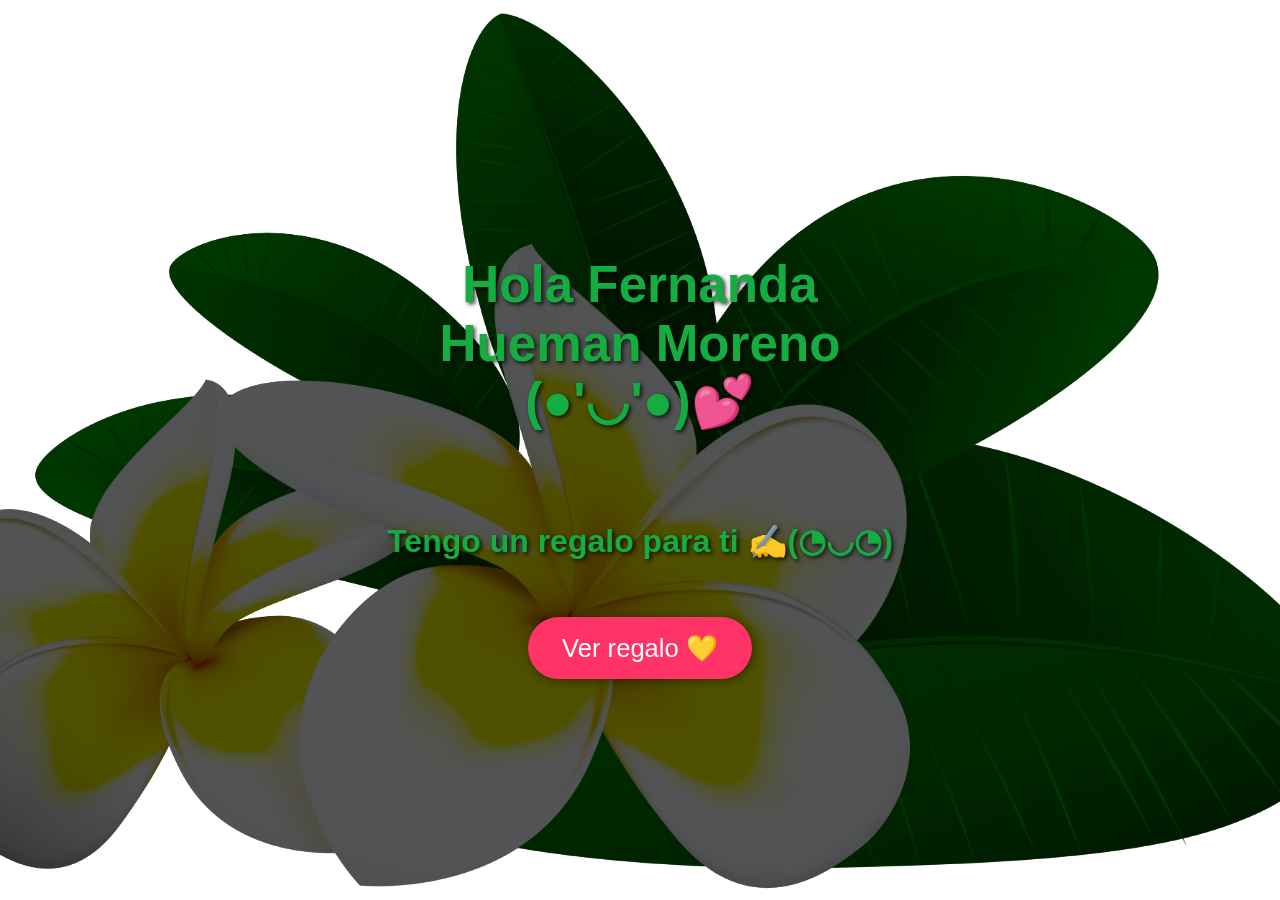
<file: index.html>
<!DOCTYPE html>
<html lang="es">
<head>
    <meta charset="UTF-8">
    <meta name="viewport" content="width=device-width, initial-scale=1.0">
    <title>Hola mi hija Hermosa</title>
    <style>
        body, html {
            margin: 0;
            padding: 0;
            min-height: 100%;
            width: 100%;
            box-sizing: border-box;
            display: flex;
            justify-content: center;
            align-items: center;
            background: url('img/amar.png') no-repeat center center/cover;
            font-family: 'Arial', sans-serif;
        }

        *, *::before, *::after {
            box-sizing: inherit;
        }

        body {
            min-height: 100vh;
            padding: 24px;
        }

        .intro {
            width: 100%;
            max-width: 980px;
            display: flex;
            flex-direction: column;
            align-items: center;
            gap: clamp(16px, 4vw, 30px);
        }

        h1, h2 {
            color: rgb(21, 172, 66);
            text-shadow: 2px 2px 4px rgba(0, 0, 0, 0.8);
            text-align: center;
            width: 100%;
            min-width: 0;
            max-width: 100%;
            line-height: 1.15;
            overflow-wrap: anywhere;
        }

        h1 {
            font-size: clamp(1.55rem, 4vw, 4.2rem);
            animation: fadeInOut 3s infinite; /* Animación suave */
        }

        h2 {
            font-size: clamp(1rem, 2.5vw, 2.4rem);
            animation: pulse 2s infinite; /* Pequeño efecto de pulsación */
        }

        h1 span {
            display: block;
        }

        button {
            font-size: clamp(1rem, 2vw, 1.8rem);
            padding: clamp(12px, 3vw, 16px) clamp(22px, 6vw, 34px);
            border: none;
            background-color: #ff3366;
            color: white;
            cursor: pointer;
            border-radius: 50px;
            box-shadow: 2px 2px 10px rgba(0, 0, 0, 0.4);
            min-width: 0;
            max-width: 100%;
        }

        @media (max-width: 480px) {
            body {
                align-items: flex-start;
                padding-top: 16vh;
            }

            h1 {
                font-size: clamp(1.65rem, 8vw, 2.25rem);
            }

            h2 {
                font-size: clamp(1rem, 5vw, 1.35rem);
            }
        }

        @keyframes fadeInOut {
            0%, 100% {
                opacity: 0.8;
            }
            50% {
                opacity: 1;
            }
        }

        @keyframes pulse {
            0%, 100% {
                transform: scale(1);
            }
            50% {
                transform: scale(1.05);
            }
        }
    </style>
</head>
<body>
    <div class="intro">
        <h1>Hola Fernanda<br>Hueman Moreno<span>(●'◡'●)💕</span></h1>
        <h2>Tengo un regalo para ti ✍(◔◡◔)</h2>
        <button onclick="window.location.href='rosas.html'">Ver regalo 💛</button>
    </div>
</body>
</html>
</file>
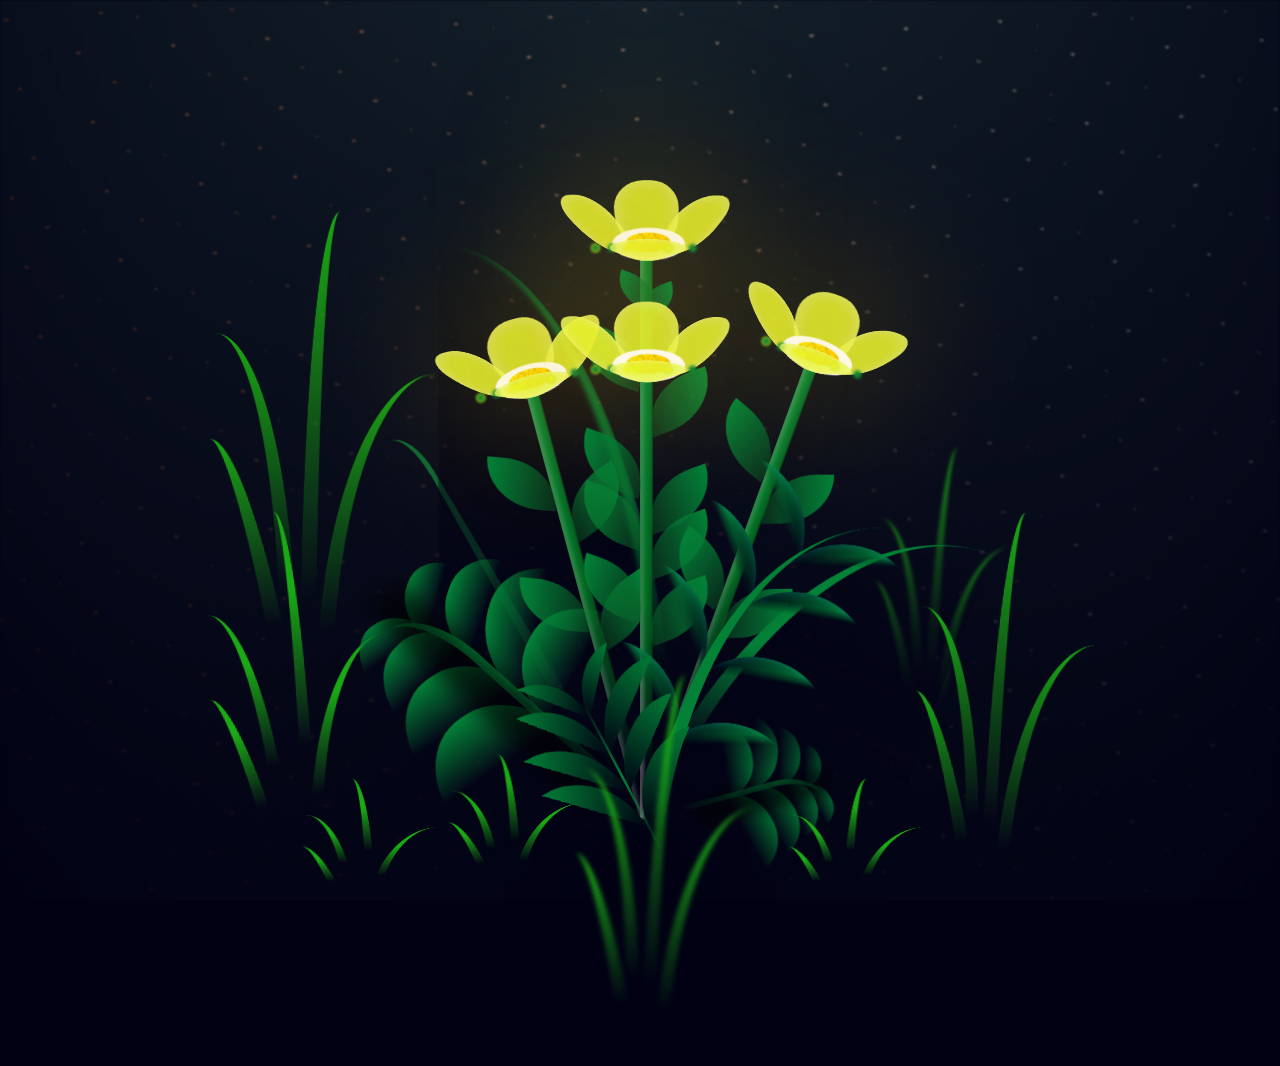
<file: rosas.html>
<!DOCTYPE html>
<html lang="es">
<head>
  <meta charset="UTF-8">
  <meta name="viewport" content="width=device-width, initial-scale=1.0">
  <title>Flores y corazones</title>
  <link rel="stylesheet" href="./style.css">

</head>
<!-- partial:index.partial.html -->
<body class="container">
  <div class="night"></div>
  <div class="flowers">
    <div class="flower flower--1">
      <div class="flower__leafs flower__leafs--1">
        <div class="flower__leaf flower__leaf--1"></div>
        <div class="flower__leaf flower__leaf--2"></div>
        <div class="flower__leaf flower__leaf--3"></div>
        <div class="flower__leaf flower__leaf--4"></div>
        <div class="flower__white-circle"></div>

        <div class="flower__light flower__light--1"></div>
        <div class="flower__light flower__light--2"></div>
        <div class="flower__light flower__light--3"></div>
        <div class="flower__light flower__light--4"></div>
        <div class="flower__light flower__light--5"></div>
        <div class="flower__light flower__light--6"></div>
        <div class="flower__light flower__light--7"></div>
        <div class="flower__light flower__light--8"></div>

      </div>
      <div class="flower__line">
        <div class="flower__line__leaf flower__line__leaf--1"></div>
        <div class="flower__line__leaf flower__line__leaf--2"></div>
        <div class="flower__line__leaf flower__line__leaf--3"></div>
        <div class="flower__line__leaf flower__line__leaf--4"></div>
        <div class="flower__line__leaf flower__line__leaf--5"></div>
        <div class="flower__line__leaf flower__line__leaf--6"></div>
      </div>
    </div>

    <div class="flower flower--2">
      <div class="flower__leafs flower__leafs--2">
        <div class="flower__leaf flower__leaf--1"></div>
        <div class="flower__leaf flower__leaf--2"></div>
        <div class="flower__leaf flower__leaf--3"></div>
        <div class="flower__leaf flower__leaf--4"></div>
        <div class="flower__white-circle"></div>

        <div class="flower__light flower__light--1"></div>
        <div class="flower__light flower__light--2"></div>
        <div class="flower__light flower__light--3"></div>
        <div class="flower__light flower__light--4"></div>
        <div class="flower__light flower__light--5"></div>
        <div class="flower__light flower__light--6"></div>
        <div class="flower__light flower__light--7"></div>
        <div class="flower__light flower__light--8"></div>

      </div>
      <div class="flower__line">
        <div class="flower__line__leaf flower__line__leaf--1"></div>
        <div class="flower__line__leaf flower__line__leaf--2"></div>
        <div class="flower__line__leaf flower__line__leaf--3"></div>
        <div class="flower__line__leaf flower__line__leaf--4"></div>
      </div>
    </div>

    <div class="flower flower--3">
      <div class="flower__leafs flower__leafs--3">
        <div class="flower__leaf flower__leaf--1"></div>
        <div class="flower__leaf flower__leaf--2"></div>
        <div class="flower__leaf flower__leaf--3"></div>
        <div class="flower__leaf flower__leaf--4"></div>
        <div class="flower__white-circle"></div>

        <div class="flower__light flower__light--1"></div>
        <div class="flower__light flower__light--2"></div>
        <div class="flower__light flower__light--3"></div>
        <div class="flower__light flower__light--4"></div>
        <div class="flower__light flower__light--5"></div>
        <div class="flower__light flower__light--6"></div>
        <div class="flower__light flower__light--7"></div>
        <div class="flower__light flower__light--8"></div>

      </div>
      <div class="flower__line">
        <div class="flower__line__leaf flower__line__leaf--1"></div>
        <div class="flower__line__leaf flower__line__leaf--2"></div>
        <div class="flower__line__leaf flower__line__leaf--3"></div>
        <div class="flower__line__leaf flower__line__leaf--4"></div>
      </div>
    </div>
    <div class="flower flower--4">
      <div class="flower__leafs flower__leafs--3">
        <div class="flower__leaf flower__leaf--1"></div>
        <div class="flower__leaf flower__leaf--2"></div>
        <div class="flower__leaf flower__leaf--3"></div>
        <div class="flower__leaf flower__leaf--4"></div>
        <div class="flower__white-circle"></div>

        <div class="flower__light flower__light--1"></div>
        <div class="flower__light flower__light--2"></div>
        <div class="flower__light flower__light--3"></div>
        <div class="flower__light flower__light--4"></div>
        <div class="flower__light flower__light--5"></div>
        <div class="flower__light flower__light--6"></div>
        <div class="flower__light flower__light--7"></div>
        <div class="flower__light flower__light--8"></div>

      </div>
      <div class="flower__line">
        <div class="flower__line__leaf flower__line__leaf--1"></div>
        <div class="flower__line__leaf flower__line__leaf--2"></div>
        <div class="flower__line__leaf flower__line__leaf--3"></div>
        <div class="flower__line__leaf flower__line__leaf--4"></div>
      </div>
    </div>

    <div class="grow-ans" style="--d:1.2s">
      <div class="flower__g-long">
        <div class="flower__g-long__top"></div>
        <div class="flower__g-long__bottom"></div>
      </div>
    </div>

    <div class="growing-grass">
      <div class="flower__grass flower__grass--1">
        <div class="flower__grass--top"></div>
        <div class="flower__grass--bottom"></div>
        <div class="flower__grass__leaf flower__grass__leaf--1"></div>
        <div class="flower__grass__leaf flower__grass__leaf--2"></div>
        <div class="flower__grass__leaf flower__grass__leaf--3"></div>
        <div class="flower__grass__leaf flower__grass__leaf--4"></div>
        <div class="flower__grass__leaf flower__grass__leaf--5"></div>
        <div class="flower__grass__leaf flower__grass__leaf--6"></div>
        <div class="flower__grass__leaf flower__grass__leaf--7"></div>
        <div class="flower__grass__leaf flower__grass__leaf--8"></div>
        <div class="flower__grass__overlay"></div>
      </div>
    </div>

    <div class="growing-grass">
      <div class="flower__grass flower__grass--2">
        <div class="flower__grass--top"></div>
        <div class="flower__grass--bottom"></div>
        <div class="flower__grass__leaf flower__grass__leaf--1"></div>
        <div class="flower__grass__leaf flower__grass__leaf--2"></div>
        <div class="flower__grass__leaf flower__grass__leaf--3"></div>
        <div class="flower__grass__leaf flower__grass__leaf--4"></div>
        <div class="flower__grass__leaf flower__grass__leaf--5"></div>
        <div class="flower__grass__leaf flower__grass__leaf--6"></div>
        <div class="flower__grass__leaf flower__grass__leaf--7"></div>
        <div class="flower__grass__leaf flower__grass__leaf--8"></div>
        <div class="flower__grass__overlay"></div>
      </div>
    </div>

    <div class="grow-ans" style="--d:2.4s">
      <div class="flower__g-right flower__g-right--1">
        <div class="leaf"></div>
      </div>
    </div>

    <div class="grow-ans" style="--d:2.8s">
      <div class="flower__g-right flower__g-right--2">
        <div class="leaf"></div>
      </div>
    </div>

    <div class="grow-ans" style="--d:2.8s">
      <div class="flower__g-front">
        <div class="flower__g-front__leaf-wrapper flower__g-front__leaf-wrapper--1">
          <div class="flower__g-front__leaf"></div>
        </div>
        <div class="flower__g-front__leaf-wrapper flower__g-front__leaf-wrapper--2">
          <div class="flower__g-front__leaf"></div>
        </div>
        <div class="flower__g-front__leaf-wrapper flower__g-front__leaf-wrapper--3">
          <div class="flower__g-front__leaf"></div>
        </div>
        <div class="flower__g-front__leaf-wrapper flower__g-front__leaf-wrapper--4">
          <div class="flower__g-front__leaf"></div>
        </div>
        <div class="flower__g-front__leaf-wrapper flower__g-front__leaf-wrapper--5">
          <div class="flower__g-front__leaf"></div>
        </div>
        <div class="flower__g-front__leaf-wrapper flower__g-front__leaf-wrapper--6">
          <div class="flower__g-front__leaf"></div>
        </div>
        <div class="flower__g-front__leaf-wrapper flower__g-front__leaf-wrapper--7">
          <div class="flower__g-front__leaf"></div>
        </div>
        <div class="flower__g-front__leaf-wrapper flower__g-front__leaf-wrapper--8">
          <div class="flower__g-front__leaf"></div>
        </div>
        <div class="flower__g-front__line"></div>
      </div>
    </div>

    <div class="grow-ans" style="--d:3.2s">
      <div class="flower__g-fr">
        <div class="leaf"></div>
        <div class="flower__g-fr__leaf flower__g-fr__leaf--1"></div>
        <div class="flower__g-fr__leaf flower__g-fr__leaf--2"></div>
        <div class="flower__g-fr__leaf flower__g-fr__leaf--3"></div>
        <div class="flower__g-fr__leaf flower__g-fr__leaf--4"></div>
        <div class="flower__g-fr__leaf flower__g-fr__leaf--5"></div>
        <div class="flower__g-fr__leaf flower__g-fr__leaf--6"></div>
        <div class="flower__g-fr__leaf flower__g-fr__leaf--7"></div>
        <div class="flower__g-fr__leaf flower__g-fr__leaf--8"></div>
      </div>
    </div>

    <div class="long-g long-g--0">
      <div class="grow-ans" style="--d:3s">
        <div class="leaf leaf--0"></div>
      </div>
      <div class="grow-ans" style="--d:2.2s">
        <div class="leaf leaf--1"></div>
      </div>
      <div class="grow-ans" style="--d:3.4s">
        <div class="leaf leaf--2"></div>
      </div>
      <div class="grow-ans" style="--d:3.6s">
        <div class="leaf leaf--3"></div>
      </div>
    </div>

    <div class="long-g long-g--1">
      <div class="grow-ans" style="--d:3.6s">
        <div class="leaf leaf--0"></div>
      </div>
      <div class="grow-ans" style="--d:3.8s">
        <div class="leaf leaf--1"></div>
      </div>
      <div class="grow-ans" style="--d:4s">
        <div class="leaf leaf--2"></div>
      </div>
      <div class="grow-ans" style="--d:4.2s">
        <div class="leaf leaf--3"></div>
      </div>
    </div>

    <div class="long-g long-g--2">
      <div class="grow-ans" style="--d:4s">
        <div class="leaf leaf--0"></div>
      </div>
      <div class="grow-ans" style="--d:4.2s">
        <div class="leaf leaf--1"></div>
      </div>
      <div class="grow-ans" style="--d:4.4s">
        <div class="leaf leaf--2"></div>
      </div>
      <div class="grow-ans" style="--d:4.6s">
        <div class="leaf leaf--3"></div>
      </div>
    </div>

    <div class="long-g long-g--3">
      <div class="grow-ans" style="--d:4s">
        <div class="leaf leaf--0"></div>
      </div>
      <div class="grow-ans" style="--d:4.2s">
        <div class="leaf leaf--1"></div>
      </div>
      <div class="grow-ans" style="--d:3s">
        <div class="leaf leaf--2"></div>
      </div>
      <div class="grow-ans" style="--d:3.6s">
        <div class="leaf leaf--3"></div>
      </div>
    </div>

    <div class="long-g long-g--4">
      <div class="grow-ans" style="--d:4s">
        <div class="leaf leaf--0"></div>
      </div>
      <div class="grow-ans" style="--d:4.2s">
        <div class="leaf leaf--1"></div>
      </div>
      <div class="grow-ans" style="--d:3s">
        <div class="leaf leaf--2"></div>
      </div>
      <div class="grow-ans" style="--d:3.6s">
        <div class="leaf leaf--3"></div>
      </div>
    </div>

    <div class="long-g long-g--5">
      <div class="grow-ans" style="--d:4s">
        <div class="leaf leaf--0"></div>
      </div>
      <div class="grow-ans" style="--d:4.2s">
        <div class="leaf leaf--1"></div>
      </div>
      <div class="grow-ans" style="--d:3s">
        <div class="leaf leaf--2"></div>
      </div>
      <div class="grow-ans" style="--d:3.6s">
        <div class="leaf leaf--3"></div>
      </div>
    </div>

    <div class="long-g long-g--6">
      <div class="grow-ans" style="--d:4.2s">
        <div class="leaf leaf--0"></div>
      </div>
      <div class="grow-ans" style="--d:4.4s">
        <div class="leaf leaf--1"></div>
      </div>
      <div class="grow-ans" style="--d:4.6s">
        <div class="leaf leaf--2"></div>
      </div>
      <div class="grow-ans" style="--d:4.8s">
        <div class="leaf leaf--3"></div>
      </div>
    </div>

    <div class="long-g long-g--7">
      <div class="grow-ans" style="--d:3s">
        <div class="leaf leaf--0"></div>
      </div>
      <div class="grow-ans" style="--d:3.2s">
        <div class="leaf leaf--1"></div>
      </div>
      <div class="grow-ans" style="--d:3.5s">
        <div class="leaf leaf--2"></div>
      </div>
      <div class="grow-ans" style="--d:3.6s">
        <div class="leaf leaf--3"></div>
      </div>
    </div>
  </div>
  <div class="bubbles">
    <div class="bubble"><svg class="heart" viewBox="0 0 32 32">
        <title>heart22</title>
        <path d="M23.6 2c-3.363 0-6.258 2.736-7.599 5.594-1.342-2.858-4.237-5.594-7.601-5.594-4.637 0-8.4 3.764-8.4 8.401 0 9.433 9.516 11.906 16.001 21.232 6.13-9.268 15.999-12.1 15.999-21.232 0-4.637-3.763-8.401-8.4-8.401z"></path>
      </svg>
    </div>
    <div class="bubble"><svg class="heart" viewBox="0 0 32 32">
        <title>heart22</title>
        <path d="M23.6 2c-3.363 0-6.258 2.736-7.599 5.594-1.342-2.858-4.237-5.594-7.601-5.594-4.637 0-8.4 3.764-8.4 8.401 0 9.433 9.516 11.906 16.001 21.232 6.13-9.268 15.999-12.1 15.999-21.232 0-4.637-3.763-8.401-8.4-8.401z"></path>
      </svg>
    </div>
    <div class="bubble"><svg class="heart" viewBox="0 0 32 32">
        <title>heart22</title>
        <path d="M23.6 2c-3.363 0-6.258 2.736-7.599 5.594-1.342-2.858-4.237-5.594-7.601-5.594-4.637 0-8.4 3.764-8.4 8.401 0 9.433 9.516 11.906 16.001 21.232 6.13-9.268 15.999-12.1 15.999-21.232 0-4.637-3.763-8.401-8.4-8.401z"></path>
      </svg>
    </div>
    <div class="bubble"><svg class="heart" viewBox="0 0 32 32">
        <title>heart22</title>
        <path d="M23.6 2c-3.363 0-6.258 2.736-7.599 5.594-1.342-2.858-4.237-5.594-7.601-5.594-4.637 0-8.4 3.764-8.4 8.401 0 9.433 9.516 11.906 16.001 21.232 6.13-9.268 15.999-12.1 15.999-21.232 0-4.637-3.763-8.401-8.4-8.401z"></path>
      </svg>
    </div>
    <div class="bubble"><svg class="heart" viewBox="0 0 32 32">
        <title>heart22</title>
        <path d="M23.6 2c-3.363 0-6.258 2.736-7.599 5.594-1.342-2.858-4.237-5.594-7.601-5.594-4.637 0-8.4 3.764-8.4 8.401 0 9.433 9.516 11.906 16.001 21.232 6.13-9.268 15.999-12.1 15.999-21.232 0-4.637-3.763-8.401-8.4-8.401z"></path>
      </svg>
    </div>
    <div class="bubble"><svg class="heart" viewBox="0 0 32 32">
        <title>heart22</title>
        <path d="M23.6 2c-3.363 0-6.258 2.736-7.599 5.594-1.342-2.858-4.237-5.594-7.601-5.594-4.637 0-8.4 3.764-8.4 8.401 0 9.433 9.516 11.906 16.001 21.232 6.13-9.268 15.999-12.1 15.999-21.232 0-4.637-3.763-8.401-8.4-8.401z"></path>
      </svg>
    </div>
    <div class="bubble"><svg class="heart" viewBox="0 0 32 32">
        <title>heart22</title>
        <path d="M23.6 2c-3.363 0-6.258 2.736-7.599 5.594-1.342-2.858-4.237-5.594-7.601-5.594-4.637 0-8.4 3.764-8.4 8.401 0 9.433 9.516 11.906 16.001 21.232 6.13-9.268 15.999-12.1 15.999-21.232 0-4.637-3.763-8.401-8.4-8.401z"></path>
      </svg>
    </div>
    <div class="bubble"><svg class="heart" viewBox="0 0 32 32">
        <title>heart22</title>
        <path d="M23.6 2c-3.363 0-6.258 2.736-7.599 5.594-1.342-2.858-4.237-5.594-7.601-5.594-4.637 0-8.4 3.764-8.4 8.401 0 9.433 9.516 11.906 16.001 21.232 6.13-9.268 15.999-12.1 15.999-21.232 0-4.637-3.763-8.401-8.4-8.401z"></path>
      </svg>
    </div>
    <div class="bubble"><svg class="heart" viewBox="0 0 32 32">
        <title>heart22</title>
        <path d="M23.6 2c-3.363 0-6.258 2.736-7.599 5.594-1.342-2.858-4.237-5.594-7.601-5.594-4.637 0-8.4 3.764-8.4 8.401 0 9.433 9.516 11.906 16.001 21.232 6.13-9.268 15.999-12.1 15.999-21.232 0-4.637-3.763-8.401-8.4-8.401z"></path>
      </svg>
    </div>
    <div class="bubble"><svg class="heart" viewBox="0 0 32 32">
        <title>heart22</title>
        <path d="M23.6 2c-3.363 0-6.258 2.736-7.599 5.594-1.342-2.858-4.237-5.594-7.601-5.594-4.637 0-8.4 3.764-8.4 8.401 0 9.433 9.516 11.906 16.001 21.232 6.13-9.268 15.999-12.1 15.999-21.232 0-4.637-3.763-8.401-8.4-8.401z"></path>
      </svg>
    </div>
    <div class="bubble"><svg class="heart" viewBox="0 0 32 32">
        <title>heart22</title>
        <path d="M23.6 2c-3.363 0-6.258 2.736-7.599 5.594-1.342-2.858-4.237-5.594-7.601-5.594-4.637 0-8.4 3.764-8.4 8.401 0 9.433 9.516 11.906 16.001 21.232 6.13-9.268 15.999-12.1 15.999-21.232 0-4.637-3.763-8.401-8.4-8.401z"></path>
      </svg>
    </div>
    <div class="bubble"><svg class="heart" viewBox="0 0 32 32">
        <title>heart22</title>
        <path d="M23.6 2c-3.363 0-6.258 2.736-7.599 5.594-1.342-2.858-4.237-5.594-7.601-5.594-4.637 0-8.4 3.764-8.4 8.401 0 9.433 9.516 11.906 16.001 21.232 6.13-9.268 15.999-12.1 15.999-21.232 0-4.637-3.763-8.401-8.4-8.401z"></path>
      </svg>
    </div>
    <div class="bubble"><svg class="heart" viewBox="0 0 32 32">
        <title>heart22</title>
        <path d="M23.6 2c-3.363 0-6.258 2.736-7.599 5.594-1.342-2.858-4.237-5.594-7.601-5.594-4.637 0-8.4 3.764-8.4 8.401 0 9.433 9.516 11.906 16.001 21.232 6.13-9.268 15.999-12.1 15.999-21.232 0-4.637-3.763-8.401-8.4-8.401z"></path>
      </svg>
    </div>
    <div class="bubble"><svg class="heart" viewBox="0 0 32 32">
        <title>heart22</title>
        <path d="M23.6 2c-3.363 0-6.258 2.736-7.599 5.594-1.342-2.858-4.237-5.594-7.601-5.594-4.637 0-8.4 3.764-8.4 8.401 0 9.433 9.516 11.906 16.001 21.232 6.13-9.268 15.999-12.1 15.999-21.232 0-4.637-3.763-8.401-8.4-8.401z"></path>
      </svg>
    </div>
    <div class="bubble"><svg class="heart" viewBox="0 0 32 32">
        <title>heart22</title>
        <path d="M23.6 2c-3.363 0-6.258 2.736-7.599 5.594-1.342-2.858-4.237-5.594-7.601-5.594-4.637 0-8.4 3.764-8.4 8.401 0 9.433 9.516 11.906 16.001 21.232 6.13-9.268 15.999-12.1 15.999-21.232 0-4.637-3.763-8.401-8.4-8.401z"></path>
      </svg>
    </div>
    <div class="bubble"><svg class="heart" viewBox="0 0 32 32">
        <title>heart22</title>
        <path d="M23.6 2c-3.363 0-6.258 2.736-7.599 5.594-1.342-2.858-4.237-5.594-7.601-5.594-4.637 0-8.4 3.764-8.4 8.401 0 9.433 9.516 11.906 16.001 21.232 6.13-9.268 15.999-12.1 15.999-21.232 0-4.637-3.763-8.401-8.4-8.401z"></path>
      </svg>
    </div>
    <div class="bubble"><svg class="heart" viewBox="0 0 32 32">
        <title>heart22</title>
        <path d="M23.6 2c-3.363 0-6.258 2.736-7.599 5.594-1.342-2.858-4.237-5.594-7.601-5.594-4.637 0-8.4 3.764-8.4 8.401 0 9.433 9.516 11.906 16.001 21.232 6.13-9.268 15.999-12.1 15.999-21.232 0-4.637-3.763-8.401-8.4-8.401z"></path>
      </svg>
    </div>
    <div class="bubble"><svg class="heart" viewBox="0 0 32 32">
        <title>heart22</title>
        <path d="M23.6 2c-3.363 0-6.258 2.736-7.599 5.594-1.342-2.858-4.237-5.594-7.601-5.594-4.637 0-8.4 3.764-8.4 8.401 0 9.433 9.516 11.906 16.001 21.232 6.13-9.268 15.999-12.1 15.999-21.232 0-4.637-3.763-8.401-8.4-8.401z"></path>
      </svg>
    </div>
    <div class="bubble"><svg class="heart" viewBox="0 0 32 32">
        <title>heart22</title>
        <path d="M23.6 2c-3.363 0-6.258 2.736-7.599 5.594-1.342-2.858-4.237-5.594-7.601-5.594-4.637 0-8.4 3.764-8.4 8.401 0 9.433 9.516 11.906 16.001 21.232 6.13-9.268 15.999-12.1 15.999-21.232 0-4.637-3.763-8.401-8.4-8.401z"></path>
      </svg>
    </div>
    <div class="bubble"><svg class="heart" viewBox="0 0 32 32">
        <title>heart22</title>
        <path d="M23.6 2c-3.363 0-6.258 2.736-7.599 5.594-1.342-2.858-4.237-5.594-7.601-5.594-4.637 0-8.4 3.764-8.4 8.401 0 9.433 9.516 11.906 16.001 21.232 6.13-9.268 15.999-12.1 15.999-21.232 0-4.637-3.763-8.401-8.4-8.401z"></path>
      </svg>
    </div>
  </div>
<!-- partial -->
  <script src="./script.js"></script>
</body>
</html>
</file>
<file: style.css>
*,
*::after,
*::before {
  padding: 0;
  margin: 0;
  box-sizing: border-box;
}

:root {
  --dark-color: #010113;
}

body {
  display: flex;
  align-items: flex-end;
  justify-content: center;
  min-height: 100vh;
  background-color: var(--dark-color);
  overflow: hidden;
  perspective: 1000px;
}
.night {
  position: fixed;
  left: 50%;
  top: 0;
  transform: translateX(-50%);
  width: 100%;
  height: 100%;
  filter: blur(0.1vmin);
  background-image: radial-gradient(
      ellipse at top,
      transparent 0%,
      var(--dark-color)
    ),
    radial-gradient(
      ellipse at bottom,
      var(--dark-color),
      rgba(145, 233, 255, 0.2)
    ),
    repeating-linear-gradient(
      220deg,
      rgb(0, 0, 0) 0px,
      rgb(0, 0, 0) 19px,
      transparent 19px,
      transparent 22px
    ),
    repeating-linear-gradient(
      189deg,
      rgb(0, 0, 0) 0px,
      rgb(0, 0, 0) 19px,
      transparent 19px,
      transparent 22px
    ),
    repeating-linear-gradient(
      148deg,
      rgb(0, 0, 0) 0px,
      rgb(0, 0, 0) 19px,
      transparent 19px,
      transparent 22px
    ),
    linear-gradient(90deg, rgb(255, 94, 0), rgb(240, 240, 240));
}

.flowers {
  position: relative;
  transform: scale(0.9);
}

.flower {
  position: absolute;
  bottom: 10vmin;
  transform-origin: bottom center;
  z-index: 10;
  --fl-speed: 0.8s;
}
.flower--1 {
  -webkit-animation: moving-flower-1 4s linear infinite;
  animation: moving-flower-1 4s linear infinite;
}
.flower--1 .flower__line {
  height: 70vmin;
  -webkit-animation-delay: 0.3s;
  animation-delay: 0.3s;
}
.flower--1 .flower__line__leaf--1 {
  -webkit-animation: blooming-leaf-right var(--fl-speed) 1.6s backwards;
  animation: blooming-leaf-right var(--fl-speed) 1.6s backwards;
}
.flower--1 .flower__line__leaf--2 {
  -webkit-animation: blooming-leaf-right var(--fl-speed) 1.4s backwards;
  animation: blooming-leaf-right var(--fl-speed) 1.4s backwards;
}
.flower--1 .flower__line__leaf--3 {
  -webkit-animation: blooming-leaf-left var(--fl-speed) 1.2s backwards;
  animation: blooming-leaf-left var(--fl-speed) 1.2s backwards;
}
.flower--1 .flower__line__leaf--4 {
  -webkit-animation: blooming-leaf-left var(--fl-speed) 1s backwards;
  animation: blooming-leaf-left var(--fl-speed) 1s backwards;
}
.flower--1 .flower__line__leaf--5 {
  -webkit-animation: blooming-leaf-right var(--fl-speed) 1.8s backwards;
  animation: blooming-leaf-right var(--fl-speed) 1.8s backwards;
}
.flower--1 .flower__line__leaf--6 {
  -webkit-animation: blooming-leaf-left var(--fl-speed) 2s backwards;
  animation: blooming-leaf-left var(--fl-speed) 2s backwards;
}
.flower--2 {
  left: 50%;
  transform: rotate(20deg);
  -webkit-animation: moving-flower-2 4s linear infinite;
  animation: moving-flower-2 4s linear infinite;
}
.flower--2 .flower__line {
  height: 60vmin;
  -webkit-animation-delay: 0.6s;
  animation-delay: 0.6s;
}
.flower--2 .flower__line__leaf--1 {
  -webkit-animation: blooming-leaf-right var(--fl-speed) 1.9s backwards;
  animation: blooming-leaf-right var(--fl-speed) 1.9s backwards;
}
.flower--2 .flower__line__leaf--2 {
  -webkit-animation: blooming-leaf-right var(--fl-speed) 1.7s backwards;
  animation: blooming-leaf-right var(--fl-speed) 1.7s backwards;
}
.flower--2 .flower__line__leaf--3 {
  -webkit-animation: blooming-leaf-left var(--fl-speed) 1.5s backwards;
  animation: blooming-leaf-left var(--fl-speed) 1.5s backwards;
}
.flower--2 .flower__line__leaf--4 {
  -webkit-animation: blooming-leaf-left var(--fl-speed) 1.3s backwards;
  animation: blooming-leaf-left var(--fl-speed) 1.3s backwards;
}
.flower--3 {
  left: 50%;
  transform: rotate(-15deg);
  -webkit-animation: moving-flower-3 4s linear infinite;
  animation: moving-flower-3 4s linear infinite;
}
.flower--3 .flower__line {
  -webkit-animation-delay: 0.9s;
  animation-delay: 0.9s;
}
.flower--3 .flower__line__leaf--1 {
  -webkit-animation: blooming-leaf-right var(--fl-speed) 2.5s backwards;
  animation: blooming-leaf-right var(--fl-speed) 2.5s backwards;
}
.flower--3 .flower__line__leaf--2 {
  -webkit-animation: blooming-leaf-right var(--fl-speed) 2.3s backwards;
  animation: blooming-leaf-right var(--fl-speed) 2.3s backwards;
}
.flower--3 .flower__line__leaf--3 {
  -webkit-animation: blooming-leaf-left var(--fl-speed) 2.1s backwards;
  animation: blooming-leaf-left var(--fl-speed) 2.1s backwards;
}
.flower--3 .flower__line__leaf--4 {
  -webkit-animation: blooming-leaf-left var(--fl-speed) 1.9s backwards;
  animation: blooming-leaf-left var(--fl-speed) 1.9s backwards;
}
.flower__leafs {
  position: relative;
  -webkit-animation: blooming-flower 2s backwards;
  animation: blooming-flower 2s backwards;
}
.flower__leafs--1 {
  -webkit-animation-delay: 1.1s;
  animation-delay: 1.1s;
}
.flower__leafs--2 {
  -webkit-animation-delay: 1.4s;
  animation-delay: 1.4s;
}
.flower__leafs--3 {
  -webkit-animation-delay: 1.7s;
  animation-delay: 1.7s;
}
.flower__leafs::after {
  content: "";
  position: absolute;
  left: 0;
  top: 0;
  transform: translate(-50%, -100%);
  width: 8vmin;
  height: 8vmin;
  background-color: #e7b201;
  filter: blur(10vmin);
}
.flower__leaf {
  position: absolute;
  bottom: 0;
  left: 50%;
  width: 8vmin;
  height: 11vmin;
  border-radius: 51% 49% 47% 53%/44% 45% 55% 69%;
  background-color: #e6f331;
  background-image: linear-gradient(to top, #e6f331, #e6f331);
  transform-origin: bottom center;
  opacity: 0.9;
  box-shadow: inset 0 0 2vmin rgba(255, 255, 255, 0.5);
}
.flower__leaf--1 {
  transform: translate(-10%, 1%) rotateY(40deg) rotateX(-50deg);
}
.flower__leaf--2 {
  transform: translate(-50%, -4%) rotateX(40deg);
}
.flower__leaf--3 {
  transform: translate(-90%, 0%) rotateY(45deg) rotateX(50deg);
}
.flower__leaf--4 {
  width: 8vmin;
  height: 8vmin;
  transform-origin: bottom left;
  border-radius: 4vmin 10vmin 4vmin 4vmin;
  transform: translate(0%, 18%) rotateX(70deg) rotate(-43deg);
  background-image: linear-gradient(to top, #e6f331, #e6f331);
  z-index: 1;
  opacity: 0.8;
}
.flower__white-circle {
  position: absolute;
  left: -3.5vmin;
  top: -3vmin;
  width: 9vmin;
  height: 4vmin;
  border-radius: 50%;
  background-color: #fff;
}
.flower__white-circle::after {
  content: "";
  position: absolute;
  left: 50%;
  top: 45%;
  transform: translate(-50%, -50%);
  width: 60%;
  height: 60%;
  border-radius: inherit;
  background-image: repeating-linear-gradient(
      135deg,
      rgba(0, 0, 0, 0.03) 0px,
      rgba(0, 0, 0, 0.03) 1px,
      transparent 1px,
      transparent 12px
    ),
    repeating-linear-gradient(
      45deg,
      rgba(0, 0, 0, 0.03) 0px,
      rgba(0, 0, 0, 0.03) 1px,
      transparent 1px,
      transparent 12px
    ),
    repeating-linear-gradient(
      67.5deg,
      rgba(0, 0, 0, 0.03) 0px,
      rgba(0, 0, 0, 0.03) 1px,
      transparent 1px,
      transparent 12px
    ),
    repeating-linear-gradient(
      135deg,
      rgba(0, 0, 0, 0.03) 0px,
      rgba(0, 0, 0, 0.03) 1px,
      transparent 1px,
      transparent 12px
    ),
    repeating-linear-gradient(
      45deg,
      rgba(0, 0, 0, 0.03) 0px,
      rgba(0, 0, 0, 0.03) 1px,
      transparent 1px,
      transparent 12px
    ),
    repeating-linear-gradient(
      112.5deg,
      rgba(0, 0, 0, 0.03) 0px,
      rgba(0, 0, 0, 0.03) 1px,
      transparent 1px,
      transparent 12px
    ),
    repeating-linear-gradient(
      112.5deg,
      rgba(0, 0, 0, 0.03) 0px,
      rgba(0, 0, 0, 0.03) 1px,
      transparent 1px,
      transparent 12px
    ),
    repeating-linear-gradient(
      45deg,
      rgba(0, 0, 0, 0.03) 0px,
      rgba(0, 0, 0, 0.03) 1px,
      transparent 1px,
      transparent 12px
    ),
    repeating-linear-gradient(
      22.5deg,
      rgba(0, 0, 0, 0.03) 0px,
      rgba(0, 0, 0, 0.03) 1px,
      transparent 1px,
      transparent 12px
    ),
    repeating-linear-gradient(
      45deg,
      rgba(0, 0, 0, 0.03) 0px,
      rgba(0, 0, 0, 0.03) 1px,
      transparent 1px,
      transparent 12px
    ),
    repeating-linear-gradient(
      22.5deg,
      rgba(0, 0, 0, 0.03) 0px,
      rgba(0, 0, 0, 0.03) 1px,
      transparent 1px,
      transparent 12px
    ),
    repeating-linear-gradient(
      135deg,
      rgba(0, 0, 0, 0.03) 0px,
      rgba(0, 0, 0, 0.03) 1px,
      transparent 1px,
      transparent 12px
    ),
    repeating-linear-gradient(
      157.5deg,
      rgba(0, 0, 0, 0.03) 0px,
      rgba(0, 0, 0, 0.03) 1px,
      transparent 1px,
      transparent 12px
    ),
    repeating-linear-gradient(
      67.5deg,
      rgba(0, 0, 0, 0.03) 0px,
      rgba(0, 0, 0, 0.03) 1px,
      transparent 1px,
      transparent 12px
    ),
    repeating-linear-gradient(
      67.5deg,
      rgba(0, 0, 0, 0.03) 0px,
      rgba(0, 0, 0, 0.03) 1px,
      transparent 1px,
      transparent 12px
    ),
    linear-gradient(90deg, rgb(255, 235, 18), rgb(255, 206, 0));
}
.flower__line {
  height: 55vmin;
  width: 1.5vmin;
  background-image: linear-gradient(
      to left,
      rgba(0, 0, 0, 0.2),
      transparent,
      rgba(255, 255, 255, 0.2)
    ),
    linear-gradient(to top, transparent 10%, #056d24, #028137);
  box-shadow: inset 0 0 2px rgba(0, 0, 0, 0.5);
  -webkit-animation: grow-flower-tree 4s backwards;
  animation: grow-flower-tree 4s backwards;
}
.flower__line__leaf {
  --w: 7vmin;
  --h: calc(var(--w) + 2vmin);
  position: absolute;
  top: 20%;
  left: 90%;
  width: var(--w);
  height: var(--h);
  border-top-right-radius: var(--h);
  border-bottom-left-radius: var(--h);
  background-image: linear-gradient(to top, rgba(12, 94, 32, 0.4), #028137);
}
.flower__line__leaf--1 {
  transform: rotate(70deg) rotateY(30deg);
}
.flower__line__leaf--2 {
  top: 45%;
  transform: rotate(70deg) rotateY(30deg);
}
.flower__line__leaf--3,
.flower__line__leaf--4,
.flower__line__leaf--6 {
  border-top-right-radius: 0;
  border-bottom-left-radius: 0;
  border-top-left-radius: var(--h);
  border-bottom-right-radius: var(--h);
  left: -460%;
  top: 12%;
  transform: rotate(-70deg) rotateY(30deg);
}
.flower__line__leaf--4 {
  top: 40%;
}
.flower__line__leaf--5 {
  top: 0;
  transform-origin: left;
  transform: rotate(70deg) rotateY(30deg) scale(0.6);
}
.flower__line__leaf--6 {
  top: -2%;
  left: -450%;
  transform-origin: right;
  transform: rotate(-70deg) rotateY(30deg) scale(0.6);
}
.flower__light {
  position: absolute;
  bottom: 0vmin;
  width: 1vmin;
  height: 1vmin;
  background-color: rgb(255, 251, 0);
  border-radius: 50%;
  filter: blur(0.2vmin);
  -webkit-animation: light-ans 4s linear infinite backwards;
  animation: light-ans 4s linear infinite backwards;
}
.flower__light:nth-child(odd) {
  background-color: #028137;
}
.flower__light--1 {
  left: -2vmin;
  -webkit-animation-delay: 1s;
  animation-delay: 1s;
}
.flower__light--2 {
  left: 3vmin;
  -webkit-animation-delay: 0.5s;
  animation-delay: 0.5s;
}
.flower__light--3 {
  left: -6vmin;
  -webkit-animation-delay: 0.3s;
  animation-delay: 0.3s;
}
.flower__light--4 {
  left: 6vmin;
  -webkit-animation-delay: 0.9s;
  animation-delay: 0.9s;
}
.flower__light--5 {
  left: -1vmin;
  -webkit-animation-delay: 1.5s;
  animation-delay: 1.5s;
}
.flower__light--6 {
  left: -4vmin;
  -webkit-animation-delay: 3s;
  animation-delay: 3s;
}
.flower__light--7 {
  left: 3vmin;
  -webkit-animation-delay: 2s;
  animation-delay: 2s;
}
.flower__light--8 {
  left: -6vmin;
  -webkit-animation-delay: 3.5s;
  animation-delay: 3.5s;
}
.flower__grass {
  --c: #028137;
  --line-w: 1.5vmin;
  position: absolute;
  bottom: 12vmin;
  left: -7vmin;
  display: flex;
  flex-direction: column;
  align-items: flex-end;
  z-index: 20;
  transform-origin: bottom center;
  transform: rotate(-48deg) rotateY(40deg);
}
.flower__grass--1 {
  -webkit-animation: moving-grass 2s linear infinite;
  animation: moving-grass 2s linear infinite;
}
.flower__grass--2 {
  left: 2vmin;
  bottom: 10vmin;
  transform: scale(0.5) rotate(75deg) rotateX(10deg) rotateY(-200deg);
  opacity: 0.8;
  z-index: 0;
  -webkit-animation: moving-grass--2 1.5s linear infinite;
  animation: moving-grass--2 1.5s linear infinite;
}
.flower__grass--top {
  width: 7vmin;
  height: 10vmin;
  border-top-right-radius: 100%;
  border-right: var(--line-w) solid var(--c);
  transform-origin: bottom center;
  transform: rotate(-2deg);
}
.flower__grass--bottom {
  margin-top: -2px;
  width: var(--line-w);
  height: 25vmin;
  background-image: linear-gradient(to top, transparent, var(--c));
}
.flower__grass__leaf {
  --size: 10vmin;
  position: absolute;
  width: calc(var(--size) * 2.1);
  height: var(--size);
  border-top-left-radius: var(--size);
  border-top-right-radius: var(--size);
  background-image: linear-gradient(
    to top,
    transparent,
    transparent 30%,
    var(--c)
  );
  z-index: 100;
}
.flower__grass__leaf--1 {
  top: -6%;
  left: 30%;
  --size: 6vmin;
  transform: rotate(-20deg);
  -webkit-animation: growing-grass-ans--1 2s 2.6s backwards;
  animation: growing-grass-ans--1 2s 2.6s backwards;
}
@-webkit-keyframes growing-grass-ans--1 {
  0% {
    transform-origin: bottom left;
    transform: rotate(-20deg) scale(0);
  }
}
@keyframes growing-grass-ans--1 {
  0% {
    transform-origin: bottom left;
    transform: rotate(-20deg) scale(0);
  }
}
.flower__grass__leaf--2 {
  top: -5%;
  left: -110%;
  --size: 6vmin;
  transform: rotate(10deg);
  -webkit-animation: growing-grass-ans--2 2s 2.4s linear backwards;
  animation: growing-grass-ans--2 2s 2.4s linear backwards;
}
@-webkit-keyframes growing-grass-ans--2 {
  0% {
    transform-origin: bottom right;
    transform: rotate(10deg) scale(0);
  }
}
@keyframes growing-grass-ans--2 {
  0% {
    transform-origin: bottom right;
    transform: rotate(10deg) scale(0);
  }
}
.flower__grass__leaf--3 {
  top: 5%;
  left: 60%;
  --size: 8vmin;
  transform: rotate(-18deg) rotateX(-20deg);
  -webkit-animation: growing-grass-ans--3 2s 2.2s linear backwards;
  animation: growing-grass-ans--3 2s 2.2s linear backwards;
}
@-webkit-keyframes growing-grass-ans--3 {
  0% {
    transform-origin: bottom left;
    transform: rotate(-18deg) rotateX(-20deg) scale(0);
  }
}
@keyframes growing-grass-ans--3 {
  0% {
    transform-origin: bottom left;
    transform: rotate(-18deg) rotateX(-20deg) scale(0);
  }
}
.flower__grass__leaf--4 {
  top: 6%;
  left: -135%;
  --size: 8vmin;
  transform: rotate(2deg);
  -webkit-animation: growing-grass-ans--4 2s 2s linear backwards;
  animation: growing-grass-ans--4 2s 2s linear backwards;
}
@-webkit-keyframes growing-grass-ans--4 {
  0% {
    transform-origin: bottom right;
    transform: rotate(2deg) scale(0);
  }
}
@keyframes growing-grass-ans--4 {
  0% {
    transform-origin: bottom right;
    transform: rotate(2deg) scale(0);
  }
}
.flower__grass__leaf--5 {
  top: 20%;
  left: 60%;
  --size: 10vmin;
  transform: rotate(-24deg) rotateX(-20deg);
  -webkit-animation: growing-grass-ans--5 2s 1.8s linear backwards;
  animation: growing-grass-ans--5 2s 1.8s linear backwards;
}
@-webkit-keyframes growing-grass-ans--5 {
  0% {
    transform-origin: bottom left;
    transform: rotate(-24deg) rotateX(-20deg) scale(0);
  }
}
@keyframes growing-grass-ans--5 {
  0% {
    transform-origin: bottom left;
    transform: rotate(-24deg) rotateX(-20deg) scale(0);
  }
}
.flower__grass__leaf--6 {
  top: 22%;
  left: -180%;
  --size: 10vmin;
  transform: rotate(10deg);
  -webkit-animation: growing-grass-ans--6 2s 1.6s linear backwards;
  animation: growing-grass-ans--6 2s 1.6s linear backwards;
}
@-webkit-keyframes growing-grass-ans--6 {
  0% {
    transform-origin: bottom right;
    transform: rotate(10deg) scale(0);
  }
}
@keyframes growing-grass-ans--6 {
  0% {
    transform-origin: bottom right;
    transform: rotate(10deg) scale(0);
  }
}
.flower__grass__leaf--7 {
  top: 39%;
  left: 70%;
  --size: 10vmin;
  transform: rotate(-10deg);
  -webkit-animation: growing-grass-ans--7 2s 1.4s linear backwards;
  animation: growing-grass-ans--7 2s 1.4s linear backwards;
}
@-webkit-keyframes growing-grass-ans--7 {
  0% {
    transform-origin: bottom left;
    transform: rotate(-10deg) scale(0);
  }
}
@keyframes growing-grass-ans--7 {
  0% {
    transform-origin: bottom left;
    transform: rotate(-10deg) scale(0);
  }
}
.flower__grass__leaf--8 {
  top: 40%;
  left: -215%;
  --size: 11vmin;
  transform: rotate(10deg);
  -webkit-animation: growing-grass-ans--8 2s 1.2s linear backwards;
  animation: growing-grass-ans--8 2s 1.2s linear backwards;
}
@-webkit-keyframes growing-grass-ans--8 {
  0% {
    transform-origin: bottom right;
    transform: rotate(10deg) scale(0);
  }
}
@keyframes growing-grass-ans--8 {
  0% {
    transform-origin: bottom right;
    transform: rotate(10deg) scale(0);
  }
}
.flower__grass__overlay {
  position: absolute;
  top: -10%;
  right: 0%;
  width: 100%;
  height: 100%;
  background-color: rgba(0, 0, 0, 0.6);
  filter: blur(1.5vmin);
  z-index: 100;
}
.flower__g-long {
  --w: 2vmin;
  --h: 6vmin;
  --c: #0d6632;
  position: absolute;
  bottom: 10vmin;
  left: -3vmin;
  transform-origin: bottom center;
  transform: rotate(-30deg) rotateY(-20deg);
  display: flex;
  flex-direction: column;
  align-items: flex-end;
  -webkit-animation: flower-g-long-ans 3s linear infinite;
  animation: flower-g-long-ans 3s linear infinite;
}
@-webkit-keyframes flower-g-long-ans {
  0%,
  100% {
    transform: rotate(-30deg) rotateY(-20deg);
  }
  50% {
    transform: rotate(-32deg) rotateY(-20deg);
  }
}
@keyframes flower-g-long-ans {
  0%,
  100% {
    transform: rotate(-30deg) rotateY(-20deg);
  }
  50% {
    transform: rotate(-32deg) rotateY(-20deg);
  }
}
.flower__g-long__top {
  top: calc(var(--h) * -1);
  width: calc(var(--w) + 1vmin);
  height: var(--h);
  border-top-right-radius: 100%;
  border-right: 0.7vmin solid var(--c);
  transform: translate(-0.7vmin, 1vmin);
}
.flower__g-long__bottom {
  width: var(--w);
  height: 50vmin;
  transform-origin: bottom center;
  background-image: linear-gradient(to top, transparent 30%, var(--c));
  box-shadow: inset 0 0 2px rgba(0, 0, 0, 0.5);
  -webkit-clip-path: polygon(35% 0, 65% 1%, 100% 100%, 0% 100%);
  clip-path: polygon(35% 0, 65% 1%, 100% 100%, 0% 100%);
}
.flower__g-right {
  position: absolute;
  bottom: 6vmin;
  left: -2vmin;
  transform-origin: bottom left;
  transform: rotate(20deg);
}
.flower__g-right .leaf {
  width: 30vmin;
  height: 50vmin;
  border-top-left-radius: 100%;
  border-left: 2vmin solid #028137;
  background-image: linear-gradient(
    to bottom,
    transparent,
    var(--dark-color) 60%
  );
  -webkit-mask-image: linear-gradient(to top, transparent 30%, #028137 60%);
}
.flower__g-right--1 {
  -webkit-animation: flower-g-right-ans 2.5s linear infinite;
  animation: flower-g-right-ans 2.5s linear infinite;
}
.flower__g-right--2 {
  left: 5vmin;
  transform: rotateY(-180deg);
  -webkit-animation: flower-g-right-ans--2 3s linear infinite;
  animation: flower-g-right-ans--2 3s linear infinite;
}
.flower__g-right--2 .leaf {
  height: 75vmin;
  filter: blur(0.3vmin);
  opacity: 0.8;
}
@-webkit-keyframes flower-g-right-ans {
  0%,
  100% {
    transform: rotate(20deg);
  }
  50% {
    transform: rotate(24deg) rotateX(-20deg);
  }
}
@keyframes flower-g-right-ans {
  0%,
  100% {
    transform: rotate(20deg);
  }
  50% {
    transform: rotate(24deg) rotateX(-20deg);
  }
}
@-webkit-keyframes flower-g-right-ans--2 {
  0%,
  100% {
    transform: rotateY(-180deg) rotate(0deg) rotateX(-20deg);
  }
  50% {
    transform: rotateY(-180deg) rotate(6deg) rotateX(-20deg);
  }
}
@keyframes flower-g-right-ans--2 {
  0%,
  100% {
    transform: rotateY(-180deg) rotate(0deg) rotateX(-20deg);
  }
  50% {
    transform: rotateY(-180deg) rotate(6deg) rotateX(-20deg);
  }
}
.flower__g-front {
  position: absolute;
  bottom: 6vmin;
  left: 2.5vmin;
  z-index: 100;
  transform-origin: bottom center;
  transform: rotate(-28deg) rotateY(30deg) scale(1.04);
  -webkit-animation: flower__g-front-ans 2s linear infinite;
  animation: flower__g-front-ans 2s linear infinite;
}
@-webkit-keyframes flower__g-front-ans {
  0%,
  100% {
    transform: rotate(-28deg) rotateY(30deg) scale(1.04);
  }
  50% {
    transform: rotate(-35deg) rotateY(40deg) scale(1.04);
  }
}
@keyframes flower__g-front-ans {
  0%,
  100% {
    transform: rotate(-28deg) rotateY(30deg) scale(1.04);
  }
  50% {
    transform: rotate(-35deg) rotateY(40deg) scale(1.04);
  }
}
.flower__g-front__line {
  width: 0.3vmin;
  height: 20vmin;
  background-image: linear-gradient(
    to top,
    transparent,
    #028137,
    transparent 100%
  );
  position: relative;
}
.flower__g-front__leaf-wrapper {
  position: absolute;
  top: 0;
  left: 0;
  transform-origin: bottom left;
  transform: rotate(10deg);
}
.flower__g-front__leaf-wrapper:nth-child(even) {
  left: 0vmin;
  transform: rotateY(-180deg) rotate(5deg);
  -webkit-animation: flower__g-front__leaf-left-ans 1s ease-in backwards;
  animation: flower__g-front__leaf-left-ans 1s ease-in backwards;
}
.flower__g-front__leaf-wrapper:nth-child(odd) {
  -webkit-animation: flower__g-front__leaf-ans 1s ease-in backwards;
  animation: flower__g-front__leaf-ans 1s ease-in backwards;
}
.flower__g-front__leaf-wrapper--1 {
  top: -8vmin;
  transform: scale(0.7);
  -webkit-animation: flower__g-front__leaf-ans 1s 5.5s ease-in backwards !important;
  animation: flower__g-front__leaf-ans 1s 5.5s ease-in backwards !important;
}
.flower__g-front__leaf-wrapper--2 {
  top: -8vmin;
  transform: rotateY(-180deg) scale(0.7) !important;
  -webkit-animation: flower__g-front__leaf-left-ans-2 1s 4.6s ease-in backwards !important;
  animation: flower__g-front__leaf-left-ans-2 1s 4.6s ease-in backwards !important;
}
.flower__g-front__leaf-wrapper--3 {
  top: -3vmin;
  -webkit-animation: flower__g-front__leaf-ans 1s 4.6s ease-in backwards;
  animation: flower__g-front__leaf-ans 1s 4.6s ease-in backwards;
}
.flower__g-front__leaf-wrapper--4 {
  top: -3vmin;
  transform: rotateY(-180deg) scale(0.9) !important;
  -webkit-animation: flower__g-front__leaf-left-ans-2 1s 4.6s ease-in backwards !important;
  animation: flower__g-front__leaf-left-ans-2 1s 4.6s ease-in backwards !important;
}
@-webkit-keyframes flower__g-front__leaf-left-ans-2 {
  0% {
    transform: rotateY(-180deg) scale(0);
  }
}
@keyframes flower__g-front__leaf-left-ans-2 {
  0% {
    transform: rotateY(-180deg) scale(0);
  }
}
.flower__g-front__leaf-wrapper--5,
.flower__g-front__leaf-wrapper--6 {
  top: 2vmin;
}
.flower__g-front__leaf-wrapper--7,
.flower__g-front__leaf-wrapper--8 {
  top: 6.5vmin;
}
.flower__g-front__leaf-wrapper--2 {
  -webkit-animation-delay: 5.2s !important;
  animation-delay: 5.2s !important;
}
.flower__g-front__leaf-wrapper--3 {
  -webkit-animation-delay: 4.9s !important;
  animation-delay: 4.9s !important;
}
.flower__g-front__leaf-wrapper--5 {
  -webkit-animation-delay: 4.3s !important;
  animation-delay: 4.3s !important;
}
.flower__g-front__leaf-wrapper--6 {
  -webkit-animation-delay: 4.1s !important;
  animation-delay: 4.1s !important;
}
.flower__g-front__leaf-wrapper--7 {
  -webkit-animation-delay: 3.8s !important;
  animation-delay: 3.8s !important;
}
.flower__g-front__leaf-wrapper--8 {
  -webkit-animation-delay: 3.5s !important;
  animation-delay: 3.5s !important;
}
@-webkit-keyframes flower__g-front__leaf-ans {
  0% {
    transform: rotate(10deg) scale(0);
  }
}
@keyframes flower__g-front__leaf-ans {
  0% {
    transform: rotate(10deg) scale(0);
  }
}
@-webkit-keyframes flower__g-front__leaf-left-ans {
  0% {
    transform: rotateY(-180deg) rotate(5deg) scale(0);
  }
}
@keyframes flower__g-front__leaf-left-ans {
  0% {
    transform: rotateY(-180deg) rotate(5deg) scale(0);
  }
}
.flower__g-front__leaf {
  width: 10vmin;
  height: 10vmin;
  border-radius: 100% 0% 0% 100%/100% 100% 0% 0%;
  box-shadow: inset 0 2px 1vmin hsla(150, 97%, 14%, 0.2);
  background-image: linear-gradient(
      to bottom left,
      transparent,
      var(--dark-color)
    ),
    linear-gradient(to bottom right, #028137 50%, transparent 50%, transparent);
  -webkit-mask-image: linear-gradient(
    to bottom right,
    #028137 50%,
    transparent 50%,
    transparent
  );
  mask-image: linear-gradient(
    to bottom right,
    #028137 50%,
    transparent 50%,
    transparent
  );
}
.flower__g-fr {
  position: absolute;
  bottom: -4vmin;
  left: vmin;
  transform-origin: bottom left;
  z-index: 10;
  -webkit-animation: flower__g-fr-ans 2s linear infinite;
  animation: flower__g-fr-ans 2s linear infinite;
}
@-webkit-keyframes flower__g-fr-ans {
  0%,
  100% {
    transform: rotate(2deg);
  }
  50% {
    transform: rotate(4deg);
  }
}
@keyframes flower__g-fr-ans {
  0%,
  100% {
    transform: rotate(2deg);
  }
  50% {
    transform: rotate(4deg);
  }
}
.flower__g-fr .leaf {
  width: 30vmin;
  height: 50vmin;
  border-top-left-radius: 100%;
  border-left: 2vmin solid #028137;
  -webkit-mask-image: linear-gradient(to top, transparent 25%, #028137 50%);
  position: relative;
  z-index: 1;
}
.flower__g-fr__leaf {
  position: absolute;
  top: 0;
  left: 0;
  width: 10vmin;
  height: 10vmin;
  border-radius: 100% 0% 0% 100%/100% 100% 0% 0%;
  box-shadow: inset 0 2px 1vmin hsla(184deg, 97%, 58%, 0.2);
  background-image: linear-gradient(
      to bottom left,
      transparent,
      var(--dark-color) 98%
    ),
    linear-gradient(to bottom right, #028137 45%, transparent 50%, transparent);
  -webkit-mask-image: linear-gradient(
    135deg,
    #028137 40%,
    transparent 50%,
    transparent
  );
}
.flower__g-fr__leaf--1 {
  left: 20vmin;
  transform: rotate(45deg);
  -webkit-animation: flower__g-fr-leaft-ans-1 0.5s 5.2s linear backwards;
  animation: flower__g-fr-leaft-ans-1 0.5s 5.2s linear backwards;
}
@-webkit-keyframes flower__g-fr-leaft-ans-1 {
  0% {
    transform-origin: left;
    transform: rotate(45deg) scale(0);
  }
}
@keyframes flower__g-fr-leaft-ans-1 {
  0% {
    transform-origin: left;
    transform: rotate(45deg) scale(0);
  }
}
.flower__g-fr__leaf--2 {
  left: 12vmin;
  top: -7vmin;
  transform: rotate(25deg) rotateY(-180deg);
  -webkit-animation: flower__g-fr-leaft-ans-6 0.5s 5s linear backwards;
  animation: flower__g-fr-leaft-ans-6 0.5s 5s linear backwards;
}
.flower__g-fr__leaf--3 {
  left: 15vmin;
  top: 6vmin;
  transform: rotate(55deg);
  -webkit-animation: flower__g-fr-leaft-ans-5 0.5s 4.8s linear backwards;
  animation: flower__g-fr-leaft-ans-5 0.5s 4.8s linear backwards;
}
.flower__g-fr__leaf--4 {
  left: 6vmin;
  top: -2vmin;
  transform: rotate(25deg) rotateY(-180deg);
  -webkit-animation: flower__g-fr-leaft-ans-6 0.5s 4.6s linear backwards;
  animation: flower__g-fr-leaft-ans-6 0.5s 4.6s linear backwards;
}
.flower__g-fr__leaf--5 {
  left: 10vmin;
  top: 14vmin;
  transform: rotate(55deg);
  -webkit-animation: flower__g-fr-leaft-ans-5 0.5s 4.4s linear backwards;
  animation: flower__g-fr-leaft-ans-5 0.5s 4.4s linear backwards;
}
@-webkit-keyframes flower__g-fr-leaft-ans-5 {
  0% {
    transform-origin: left;
    transform: rotate(55deg) scale(0);
  }
}
@keyframes flower__g-fr-leaft-ans-5 {
  0% {
    transform-origin: left;
    transform: rotate(55deg) scale(0);
  }
}
.flower__g-fr__leaf--6 {
  left: 0vmin;
  top: 6vmin;
  transform: rotate(25deg) rotateY(-180deg);
  -webkit-animation: flower__g-fr-leaft-ans-6 0.5s 4.2s linear backwards;
  animation: flower__g-fr-leaft-ans-6 0.5s 4.2s linear backwards;
}
@-webkit-keyframes flower__g-fr-leaft-ans-6 {
  0% {
    transform-origin: right;
    transform: rotate(25deg) rotateY(-180deg) scale(0);
  }
}
@keyframes flower__g-fr-leaft-ans-6 {
  0% {
    transform-origin: right;
    transform: rotate(25deg) rotateY(-180deg) scale(0);
  }
}
.flower__g-fr__leaf--7 {
  left: 5vmin;
  top: 22vmin;
  transform: rotate(45deg);
  -webkit-animation: flower__g-fr-leaft-ans-7 0.5s 4s linear backwards;
  animation: flower__g-fr-leaft-ans-7 0.5s 4s linear backwards;
}
@-webkit-keyframes flower__g-fr-leaft-ans-7 {
  0% {
    transform-origin: left;
    transform: rotate(45deg) scale(0);
  }
}
@keyframes flower__g-fr-leaft-ans-7 {
  0% {
    transform-origin: left;
    transform: rotate(45deg) scale(0);
  }
}
.flower__g-fr__leaf--8 {
  left: -4vmin;
  top: 15vmin;
  transform: rotate(15deg) rotateY(-180deg);
  -webkit-animation: flower__g-fr-leaft-ans-8 0.5s 3.8s linear backwards;
  animation: flower__g-fr-leaft-ans-8 0.5s 3.8s linear backwards;
}
@-webkit-keyframes flower__g-fr-leaft-ans-8 {
  0% {
    transform-origin: right;
    transform: rotate(15deg) rotateY(-180deg) scale(0);
  }
}
@keyframes flower__g-fr-leaft-ans-8 {
  0% {
    transform-origin: right;
    transform: rotate(15deg) rotateY(-180deg) scale(0);
  }
}

.long-g {
  position: absolute;
  bottom: 25vmin;
  left: -42vmin;
  transform-origin: bottom left;
}
.long-g--1 {
  bottom: 0vmin;
  transform: scale(0.8) rotate(-5deg);
}
.long-g--1 .leaf {
  -webkit-mask-image: linear-gradient(
    to top,
    transparent 40%,
    #028137 80%
  ) !important;
}
.long-g--1 .leaf--1 {
  --w: 5vmin;
  --h: 60vmin;
  left: -2vmin;
  transform: rotate(3deg) rotateY(-180deg);
}
.long-g--2,
.long-g--3 {
  bottom: -3vmin;
  left: -35vmin;
  transform-origin: center;
  transform: scale(0.6) rotateX(60deg);
}
.long-g--2 .leaf,
.long-g--3 .leaf {
  -webkit-mask-image: linear-gradient(
    to top,
    transparent 50%,
    #e6f331 80%
  ) !important;
}
.long-g--2 .leaf--1,
.long-g--3 .leaf--1 {
  left: -1vmin;
  transform: rotateY(-180deg);
}
.long-g--3 {
  left: -17vmin;
  bottom: 0vmin;
}
.long-g--3 .leaf {
  -webkit-mask-image: linear-gradient(
    to top,
    transparent 40%,
    #028137 80%
  ) !important;
}
.long-g--4 {
  left: 25vmin;
  bottom: -3vmin;
  transform-origin: center;
  transform: scale(0.6) rotateX(60deg);
}
.long-g--4 .leaf {
  -webkit-mask-image: linear-gradient(
    to top,
    transparent 50%,
    #028137 80%
  ) !important;
}
.long-g--5 {
  left: 42vmin;
  bottom: 0vmin;
  transform: scale(0.8) rotate(2deg);
}
.long-g--6 {
  left: 0vmin;
  bottom: -20vmin;
  z-index: 100;
  filter: blur(0.3vmin);
  transform: scale(0.8) rotate(2deg);
}
.long-g--7 {
  left: 35vmin;
  bottom: 20vmin;
  z-index: -1;
  filter: blur(0.3vmin);
  transform: scale(0.6) rotate(2deg);
  opacity: 0.7;
}
.long-g .leaf {
  --w: 15vmin;
  --h: 40vmin;
  --c: #1aaa15;
  position: absolute;
  bottom: 0;
  width: var(--w);
  height: var(--h);
  border-top-left-radius: 100%;
  border-left: 2vmin solid var(--c);
  -webkit-mask-image: linear-gradient(
    to top,
    transparent 20%,
    var(--dark-color)
  );
  transform-origin: bottom center;
}
.long-g .leaf--0 {
  left: 2vmin;
  -webkit-animation: leaf-ans-1 4s linear infinite;
  animation: leaf-ans-1 4s linear infinite;
}
.long-g .leaf--1 {
  --w: 5vmin;
  --h: 60vmin;
  -webkit-animation: leaf-ans-1 4s linear infinite;
  animation: leaf-ans-1 4s linear infinite;
}
.long-g .leaf--2 {
  --w: 10vmin;
  --h: 40vmin;
  left: -0.5vmin;
  bottom: 5vmin;
  transform-origin: bottom left;
  transform: rotateY(-180deg);
  -webkit-animation: leaf-ans-2 3s linear infinite;
  animation: leaf-ans-2 3s linear infinite;
}
.long-g .leaf--3 {
  --w: 5vmin;
  --h: 30vmin;
  left: -1vmin;
  bottom: 3.2vmin;
  transform-origin: bottom left;
  transform: rotate(-10deg) rotateY(-180deg);
  -webkit-animation: leaf-ans-3 3s linear infinite;
  animation: leaf-ans-3 3s linear infinite;
}

@-webkit-keyframes leaf-ans-1 {
  0%,
  100% {
    transform: rotate(-5deg) scale(1);
  }
  50% {
    transform: rotate(5deg) scale(1.1);
  }
}

@keyframes leaf-ans-1 {
  0%,
  100% {
    transform: rotate(-5deg) scale(1);
  }
  50% {
    transform: rotate(5deg) scale(1.1);
  }
}
@-webkit-keyframes leaf-ans-2 {
  0%,
  100% {
    transform: rotateY(-180deg) rotate(5deg);
  }
  50% {
    transform: rotateY(-180deg) rotate(0deg) scale(1.1);
  }
}
@keyframes leaf-ans-2 {
  0%,
  100% {
    transform: rotateY(-180deg) rotate(5deg);
  }
  50% {
    transform: rotateY(-180deg) rotate(0deg) scale(1.1);
  }
}
@-webkit-keyframes leaf-ans-3 {
  0%,
  100% {
    transform: rotate(-10deg) rotateY(-180deg);
  }
  50% {
    transform: rotate(-20deg) rotateY(-180deg);
  }
}
@keyframes leaf-ans-3 {
  0%,
  100% {
    transform: rotate(-10deg) rotateY(-180deg);
  }
  50% {
    transform: rotate(-20deg) rotateY(-180deg);
  }
}
.grow-ans {
  -webkit-animation: grow-ans 2s var(--d) backwards;
  animation: grow-ans 2s var(--d) backwards;
}

@-webkit-keyframes grow-ans {
  0% {
    transform: scale(0);
    opacity: 0;
  }
}

@keyframes grow-ans {
  0% {
    transform: scale(0);
    opacity: 0;
  }
}
@-webkit-keyframes light-ans {
  0% {
    opacity: 0;
    transform: translateY(0vmin);
  }
  25% {
    opacity: 1;
    transform: translateY(-5vmin) translateX(-2vmin);
  }
  50% {
    opacity: 1;
    transform: translateY(-15vmin) translateX(2vmin);
    filter: blur(0.2vmin);
  }
  75% {
    transform: translateY(-20vmin) translateX(-2vmin);
    filter: blur(0.2vmin);
  }
  100% {
    transform: translateY(-30vmin);
    opacity: 0;
    filter: blur(1vmin);
  }
}
@keyframes light-ans {
  0% {
    opacity: 0;
    transform: translateY(0vmin);
  }
  25% {
    opacity: 1;
    transform: translateY(-5vmin) translateX(-2vmin);
  }
  50% {
    opacity: 1;
    transform: translateY(-15vmin) translateX(2vmin);
    filter: blur(0.2vmin);
  }
  75% {
    transform: translateY(-20vmin) translateX(-2vmin);
    filter: blur(0.2vmin);
  }
  100% {
    transform: translateY(-30vmin);
    opacity: 0;
    filter: blur(1vmin);
  }
}
@-webkit-keyframes moving-flower-1 {
  0%,
  100% {
    transform: rotate(2deg);
  }
  50% {
    transform: rotate(-2deg);
  }
}
@keyframes moving-flower-1 {
  0%,
  100% {
    transform: rotate(2deg);
  }
  50% {
    transform: rotate(-2deg);
  }
}
@-webkit-keyframes moving-flower-2 {
  0%,
  100% {
    transform: rotate(18deg);
  }
  50% {
    transform: rotate(14deg);
  }
}
@keyframes moving-flower-2 {
  0%,
  100% {
    transform: rotate(18deg);
  }
  50% {
    transform: rotate(14deg);
  }
}
@-webkit-keyframes moving-flower-3 {
  0%,
  100% {
    transform: rotate(-18deg);
  }
  50% {
    transform: rotate(-20deg) rotateY(-10deg);
  }
}
@keyframes moving-flower-3 {
  0%,
  100% {
    transform: rotate(-18deg);
  }
  50% {
    transform: rotate(-20deg) rotateY(-10deg);
  }
}
@-webkit-keyframes blooming-leaf-right {
  0% {
    transform-origin: left;
    transform: rotate(70deg) rotateY(30deg) scale(0);
  }
}
@keyframes blooming-leaf-right {
  0% {
    transform-origin: left;
    transform: rotate(70deg) rotateY(30deg) scale(0);
  }
}
@-webkit-keyframes blooming-leaf-left {
  0% {
    transform-origin: right;
    transform: rotate(-70deg) rotateY(30deg) scale(0);
  }
}
@keyframes blooming-leaf-left {
  0% {
    transform-origin: right;
    transform: rotate(-70deg) rotateY(30deg) scale(0);
  }
}
@-webkit-keyframes grow-flower-tree {
  0% {
    height: 0;
    border-radius: 1vmin;
  }
}
@keyframes grow-flower-tree {
  0% {
    height: 0;
    border-radius: 1vmin;
  }
}
@-webkit-keyframes blooming-flower {
  0% {
    transform: scale(0);
  }
}
@keyframes blooming-flower {
  0% {
    transform: scale(0);
  }
}
@-webkit-keyframes moving-grass {
  0%,
  100% {
    transform: rotate(-48deg) rotateY(40deg);
  }
  50% {
    transform: rotate(-50deg) rotateY(40deg);
  }
}
@keyframes moving-grass {
  0%,
  100% {
    transform: rotate(-48deg) rotateY(40deg);
  }
  50% {
    transform: rotate(-50deg) rotateY(40deg);
  }
}
@-webkit-keyframes moving-grass--2 {
  0%,
  100% {
    transform: scale(0.5) rotate(75deg) rotateX(10deg) rotateY(-200deg);
  }
  50% {
    transform: scale(0.5) rotate(79deg) rotateX(10deg) rotateY(-200deg);
  }
}
@keyframes moving-grass--2 {
  0%,
  100% {
    transform: scale(0.5) rotate(75deg) rotateX(10deg) rotateY(-200deg);
  }
  50% {
    transform: scale(0.5) rotate(79deg) rotateX(10deg) rotateY(-200deg);
  }
}
.growing-grass {
  -webkit-animation: growing-grass-ans 1s 2s backwards;
  animation: growing-grass-ans 1s 2s backwards;
}

@-webkit-keyframes growing-grass-ans {
  0% {
    transform: scale(0);
  }
}

@keyframes growing-grass-ans {
  0% {
    transform: scale(0);
  }
}
.container * {
  -webkit-animation-play-state: paused !important;
  animation-play-state: paused !important;
} /*# sourceMappingURL=main.css.map */
.bubbles {
  position: absolute;
  top: 0;
  left: 0;
  height: 100%;
  width: 100%;
  pointer-events: none;
}

.bubble {
  position: absolute;
  z-index: 200;
  border-radius: 50%;
}
.bubble:nth-child(1) {
  top: 8%;
  left: 60%;

  height: 11vmin;
  width: 11vmin;
  -webkit-animation: love-burst 3s infinite 0s;
  animation: love-burst 3s infinite 0s;
  box-shadow: inset 0 0 0 5.5vmin transparent;
  -webkit-transform: translate(0, 0.05em) scale(0);
  transform: translate(0, 0.05em) scale(0);
  -webkit-transform-origin: center bottom;
  transform-origin: center bottom;
}
.bubble:nth-child(2) {
  top: 83%;
  left: 14%;
  height: 20vmin;
  width: 20vmin;
  -webkit-animation: love-burst 3s infinite 0.15s;
  animation: love-burst 3s infinite 0.15s;
  box-shadow: inset 0 0 0 10vmin transparent;
  -webkit-transform: translate(0, 0.75em) scale(0);
  transform: translate(0, 0.75em) scale(0);
  -webkit-transform-origin: center bottom;
  transform-origin: center bottom;
}
.bubble:nth-child(3) {
  top: 25%;
  left: 49%;
  height: 4vmin;
  width: 4vmin;
  -webkit-animation: love-burst 3s infinite 0.3s;
  animation: love-burst 3s infinite 0.3s;
  box-shadow: inset 0 0 0 2vmin transparent;
  -webkit-transform: translate(0, 0.5em) scale(0);
  transform: translate(0, 0.5em) scale(0);
  -webkit-transform-origin: center bottom;
  transform-origin: center bottom;
}
.bubble:nth-child(4) {
  top: 63%;
  left: 93%;
  height: 3vmin;
  width: 3vmin;
  -webkit-animation: love-burst 3s infinite 0.45s;
  animation: love-burst 3s infinite 0.45s;
  box-shadow: inset 0 0 0 1.5vmin transparent;
  -webkit-transform: translate(0, 0.35em) scale(0);
  transform: translate(0, 0.35em) scale(0);
  -webkit-transform-origin: center bottom;
  transform-origin: center bottom;
}
.bubble:nth-child(5) {
  top: 7%;
  left: 56%;
  height: 18vmin;
  width: 18vmin;
  -webkit-animation: love-burst 3s infinite 0.6s;
  animation: love-burst 3s infinite 0.6s;
  box-shadow: inset 0 0 0 9vmin transparent;
  -webkit-transform: translate(0, 0.3em) scale(0);
  transform: translate(0, 0.3em) scale(0);
  -webkit-transform-origin: center bottom;
  transform-origin: center bottom;
}
.bubble:nth-child(6) {
  top: 10%;
  left: 68%;
  height: 5vmin;
  width: 5vmin;
  -webkit-animation: love-burst 3s infinite 0.75s;
  animation: love-burst 3s infinite 0.75s;
  box-shadow: inset 0 0 0 2.5vmin transparent;
  -webkit-transform: translate(0, 1.1em) scale(0);
  transform: translate(0, 1.1em) scale(0);
  -webkit-transform-origin: center bottom;
  transform-origin: center bottom;
}
.bubble:nth-child(7) {
  top: 68%;
  left: 1%;
  height: 5vmin;
  width: 5vmin;
  -webkit-animation: love-burst 3s infinite 0.9s;
  animation: love-burst 3s infinite 0.9s;
  box-shadow: inset 0 0 0 2.5vmin transparent;
  -webkit-transform: translate(0, 0.15em) scale(0);
  transform: translate(0, 0.15em) scale(0);
  -webkit-transform-origin: center bottom;
  transform-origin: center bottom;
}
.bubble:nth-child(8) {
  top: 61%;
  left: 51%;
  height: 11vmin;
  width: 11vmin;
  -webkit-animation: love-burst 3s infinite 1.05s;
  animation: love-burst 3s infinite 1.05s;
  box-shadow: inset 0 0 0 5.5vmin transparent;
  -webkit-transform: translate(0, 1.05em) scale(0);
  transform: translate(0, 1.05em) scale(0);
  -webkit-transform-origin: center bottom;
  transform-origin: center bottom;
}
.bubble:nth-child(9) {
  top: 24%;
  left: 45%;
  height: 11vmin;
  width: 11vmin;
  -webkit-animation: love-burst 3s infinite 1.2s;
  animation: love-burst 3s infinite 1.2s;
  box-shadow: inset 0 0 0 5.5vmin transparent;
  -webkit-transform: translate(0, 1em) scale(0);
  transform: translate(0, 1em) scale(0);
  -webkit-transform-origin: center bottom;
  transform-origin: center bottom;
}
.bubble:nth-child(10) {
  top: 13%;
  left: 10%;
  height: 19vmin;
  width: 19vmin;
  -webkit-animation: love-burst 3s infinite 1.35s;
  animation: love-burst 3s infinite 1.35s;
  box-shadow: inset 0 0 0 9.5vmin transparent;
  -webkit-transform: translate(0, 1em) scale(0);
  transform: translate(0, 1em) scale(0);
  -webkit-transform-origin: center bottom;
  transform-origin: center bottom;
}
.bubble:nth-child(11) {
  top: 76%;
  left: 7%;
  height: 14vmin;
  width: 14vmin;
  -webkit-animation: love-burst 3s infinite 1.5s;
  animation: love-burst 3s infinite 1.5s;
  box-shadow: inset 0 0 0 7vmin transparent;
  -webkit-transform: translate(0, 0.1em) scale(0);
  transform: translate(0, 0.1em) scale(0);
  -webkit-transform-origin: center bottom;
  transform-origin: center bottom;
}
.bubble:nth-child(12) {
  top: 22%;
  left: 8%;
  height: 17vmin;
  width: 17vmin;
  -webkit-animation: love-burst 3s infinite 1.65s;
  animation: love-burst 3s infinite 1.65s;
  box-shadow: inset 0 0 0 8.5vmin transparent;
  -webkit-transform: translate(0, 0.2em) scale(0);
  transform: translate(0, 0.2em) scale(0);
  -webkit-transform-origin: center bottom;
  transform-origin: center bottom;
}
.bubble:nth-child(13) {
  top: 23%;
  left: 81%;
  height: 16vmin;
  width: 16vmin;
  -webkit-animation: love-burst 3s infinite 1.8s;
  animation: love-burst 3s infinite 1.8s;
  box-shadow: inset 0 0 0 8vmin transparent;
  -webkit-transform: translate(0, 0.1em) scale(0);
  transform: translate(0, 0.1em) scale(0);
  -webkit-transform-origin: center bottom;
  transform-origin: center bottom;
}
.bubble:nth-child(14) {
  top: 77%;
  left: 88%;
  height: 3vmin;
  width: 3vmin;
  -webkit-animation: love-burst 3s infinite 1.95s;
  animation: love-burst 3s infinite 1.95s;
  box-shadow: inset 0 0 0 1.5vmin transparent;
  -webkit-transform: translate(0, 0.45em) scale(0);
  transform: translate(0, 0.45em) scale(0);
  -webkit-transform-origin: center bottom;
  transform-origin: center bottom;
}
.bubble:nth-child(15) {
  top: 41%;
  left: 1%;
  height: 9vmin;
  width: 9vmin;
  -webkit-animation: love-burst 3s infinite 2.1s;
  animation: love-burst 3s infinite 2.1s;
  box-shadow: inset 0 0 0 4.5vmin transparent;
  -webkit-transform: translate(0, 0.05em) scale(0);
  transform: translate(0, 0.05em) scale(0);
  -webkit-transform-origin: center bottom;
  transform-origin: center bottom;
}
.bubble:nth-child(16) {
  top: 51%;
  left: 51%;
  height: 8vmin;
  width: 8vmin;
  -webkit-animation: love-burst 3s infinite 2.25s;
  animation: love-burst 3s infinite 2.25s;
  box-shadow: inset 0 0 0 4vmin transparent;
  -webkit-transform: translate(0, 1.15em) scale(0);
  transform: translate(0, 1.15em) scale(0);
  -webkit-transform-origin: center bottom;
  transform-origin: center bottom;
}
.bubble:nth-child(17) {
  top: 37%;
  left: 65%;
  height: 11vmin;
  width: 11vmin;
  -webkit-animation: love-burst 3s infinite 2.4s;
  animation: love-burst 3s infinite 2.4s;
  box-shadow: inset 0 0 0 5.5vmin transparent;
  -webkit-transform: translate(0, 0.2em) scale(0);
  transform: translate(0, 0.2em) scale(0);
  -webkit-transform-origin: center bottom;
  transform-origin: center bottom;
}
.bubble:nth-child(18) {
  top: 11%;
  left: 83%;
  height: 18vmin;
  width: 18vmin;
  -webkit-animation: love-burst 3s infinite 2.55s;
  animation: love-burst 3s infinite 2.55s;
  box-shadow: inset 0 0 0 9vmin transparent;
  -webkit-transform: translate(0, 0.9em) scale(0);
  transform: translate(0, 0.9em) scale(0);
  -webkit-transform-origin: center bottom;
  transform-origin: center bottom;
}
.bubble:nth-child(19) {
  top: 64%;
  left: 86%;
  height: 12vmin;
  width: 12vmin;
  -webkit-animation: love-burst 3s infinite 2.7s;
  animation: love-burst 3s infinite 2.7s;
  box-shadow: inset 0 0 0 6vmin transparent;
  -webkit-transform: translate(0, 0.65em) scale(0);
  transform: translate(0, 0.65em) scale(0);
  -webkit-transform-origin: center bottom;
  transform-origin: center bottom;
}
.bubble:nth-child(20) {
  top: 39%;
  left: 24%;
  height: 19vmin;
  width: 19vmin;
  -webkit-animation: love-burst 3s infinite 2.85s;
  animation: love-burst 3s infinite 2.85s;
  box-shadow: inset 0 0 0 9.5vmin transparent;
  -webkit-transform: translate(0, 0.2em) scale(0);
  transform: translate(0, 0.2em) scale(0);
  -webkit-transform-origin: center bottom;
  transform-origin: center bottom;
}

@-webkit-keyframes love-burst {
  50%,
  100% {
    box-shadow: inset 0 0 0 0 rgb(1, 175, 73);
    -webkit-transform: translate(0, 0) scale(1);
    transform: translate(0, 0) scale(1);
  }
}

@keyframes love-burst {
  50%,
  100% {
    box-shadow: inset 0 0 0 0 rgb(18, 226, 129);
    -webkit-transform: translate(0, 0) scale(1);
    transform: translate(0, 0) scale(1);
  }
}
.heart {
  fill: transparent;
  opacity: 0;
}
.bubble:nth-child(1) .heart {
  -webkit-animation: love 3s forwards infinite 0s;
  animation: love 3s forwards infinite 0s;
  -webkit-transform: scale(0.5) rotate(-4deg);
  transform: scale(0.5) rotate(-4deg);
}
.bubble:nth-child(2) .heart {
  -webkit-animation: love 3s forwards infinite 0.15s;
  animation: love 3s forwards infinite 0.15s;
  -webkit-transform: scale(0.5) rotate(22deg);
  transform: scale(0.5) rotate(22deg);
}
.bubble:nth-child(3) .heart {
  -webkit-animation: love 3s forwards infinite 0.3s;
  animation: love 3s forwards infinite 0.3s;
  -webkit-transform: scale(0.5) rotate(-5deg);
  transform: scale(0.5) rotate(-5deg);
}
.bubble:nth-child(4) .heart {
  -webkit-animation: love 3s forwards infinite 0.45s;
  animation: love 3s forwards infinite 0.45s;
  -webkit-transform: scale(0.5) rotate(50deg);
  transform: scale(0.5) rotate(50deg);
}
.bubble:nth-child(5) .heart {
  -webkit-animation: love 3s forwards infinite 0.6s;
  animation: love 3s forwards infinite 0.6s;
  -webkit-transform: scale(0.5) rotate(-29deg);
  transform: scale(0.5) rotate(-29deg);
}
.bubble:nth-child(6) .heart {
  -webkit-animation: love 3s forwards infinite 0.75s;
  animation: love 3s forwards infinite 0.75s;
  -webkit-transform: scale(0.5) rotate(35deg);
  transform: scale(0.5) rotate(35deg);
}
.bubble:nth-child(7) .heart {
  -webkit-animation: love 3s forwards infinite 0.9s;
  animation: love 3s forwards infinite 0.9s;
  -webkit-transform: scale(0.5) rotate(-5deg);
  transform: scale(0.5) rotate(-5deg);
}
.bubble:nth-child(8) .heart {
  -webkit-animation: love 3s forwards infinite 1.05s;
  animation: love 3s forwards infinite 1.05s;
  -webkit-transform: scale(0.5) rotate(40deg);
  transform: scale(0.5) rotate(40deg);
}
.bubble:nth-child(9) .heart {
  -webkit-animation: love 3s forwards infinite 1.2s;
  animation: love 3s forwards infinite 1.2s;
  -webkit-transform: scale(0.5) rotate(-35deg);
  transform: scale(0.5) rotate(-35deg);
}
.bubble:nth-child(10) .heart {
  -webkit-animation: love 3s forwards infinite 1.35s;
  animation: love 3s forwards infinite 1.35s;
  -webkit-transform: scale(0.5) rotate(28deg);
  transform: scale(0.5) rotate(28deg);
}
.bubble:nth-child(11) .heart {
  -webkit-animation: love 3s forwards infinite 1.5s;
  animation: love 3s forwards infinite 1.5s;
  -webkit-transform: scale(0.5) rotate(-3deg);
  transform: scale(0.5) rotate(-3deg);
}
.bubble:nth-child(12) .heart {
  -webkit-animation: love 3s forwards infinite 1.65s;
  animation: love 3s forwards infinite 1.65s;
  -webkit-transform: scale(0.5) rotate(48deg);
  transform: scale(0.5) rotate(48deg);
}
.bubble:nth-child(13) .heart {
  -webkit-animation: love 3s forwards infinite 1.8s;
  animation: love 3s forwards infinite 1.8s;
  -webkit-transform: scale(0.5) rotate(-33deg);
  transform: scale(0.5) rotate(-33deg);
}
.bubble:nth-child(14) .heart {
  -webkit-animation: love 3s forwards infinite 1.95s;
  animation: love 3s forwards infinite 1.95s;
  -webkit-transform: scale(0.5) rotate(40deg);
  transform: scale(0.5) rotate(40deg);
}
.bubble:nth-child(15) .heart {
  -webkit-animation: love 3s forwards infinite 2.1s;
  animation: love 3s forwards infinite 2.1s;
  -webkit-transform: scale(0.5) rotate(-29deg);
  transform: scale(0.5) rotate(-29deg);
}
.bubble:nth-child(16) .heart {
  -webkit-animation: love 3s forwards infinite 2.25s;
  animation: love 3s forwards infinite 2.25s;
  -webkit-transform: scale(0.5) rotate(19deg);
  transform: scale(0.5) rotate(19deg);
}
.bubble:nth-child(17) .heart {
  -webkit-animation: love 3s forwards infinite 2.4s;
  animation: love 3s forwards infinite 2.4s;
  -webkit-transform: scale(0.5) rotate(-29deg);
  transform: scale(0.5) rotate(-29deg);
}
.bubble:nth-child(18) .heart {
  -webkit-animation: love 3s forwards infinite 2.55s;
  animation: love 3s forwards infinite 2.55s;
  -webkit-transform: scale(0.5) rotate(14deg);
  transform: scale(0.5) rotate(14deg);
}
.bubble:nth-child(19) .heart {
  -webkit-animation: love 3s forwards infinite 2.7s;
  animation: love 3s forwards infinite 2.7s;
  -webkit-transform: scale(0.5) rotate(-10deg);
  transform: scale(0.5) rotate(-10deg);
}
.bubble:nth-child(20) .heart {
  -webkit-animation: love 3s forwards infinite 2.85s;
  animation: love 3s forwards infinite 2.85s;
  -webkit-transform: scale(0.5) rotate(46deg);
  transform: scale(0.5) rotate(46deg);
}

@-webkit-keyframes love {
  50% {
    fill: rgb(253, 66, 19);
    opacity: 1;
  }
}

@keyframes love {
  50% {
    fill: rgb(253, 93, 19);
    opacity: 1;
  }
}

@media (max-width: 900px) {
  body {
    min-height: 100svh;
  }

  .flowers {
    transform: translateY(2vmin) scale(0.72);
  }

  .bubbles {
    overflow: hidden;
  }
}

@media (max-width: 600px) {
  body {
    align-items: flex-end;
    min-height: 100svh;
    overflow: hidden;
  }

  .flowers {
    transform: translateY(7vmin) scale(0.54);
  }

  .flower--2 {
    left: 42%;
  }

  .flower--3 {
    left: 58%;
  }

  .flower--4,
  .long-g--0,
  .long-g--4,
  .long-g--5,
  .long-g--6,
  .long-g--7,
  .flower__g-right--2 {
    display: none;
  }

  .bubble {
    max-width: 14vmin;
    max-height: 14vmin;
  }
}

@media (max-width: 380px) {
  .flowers {
    transform: translateY(10vmin) scale(0.46);
  }
}
</file>
